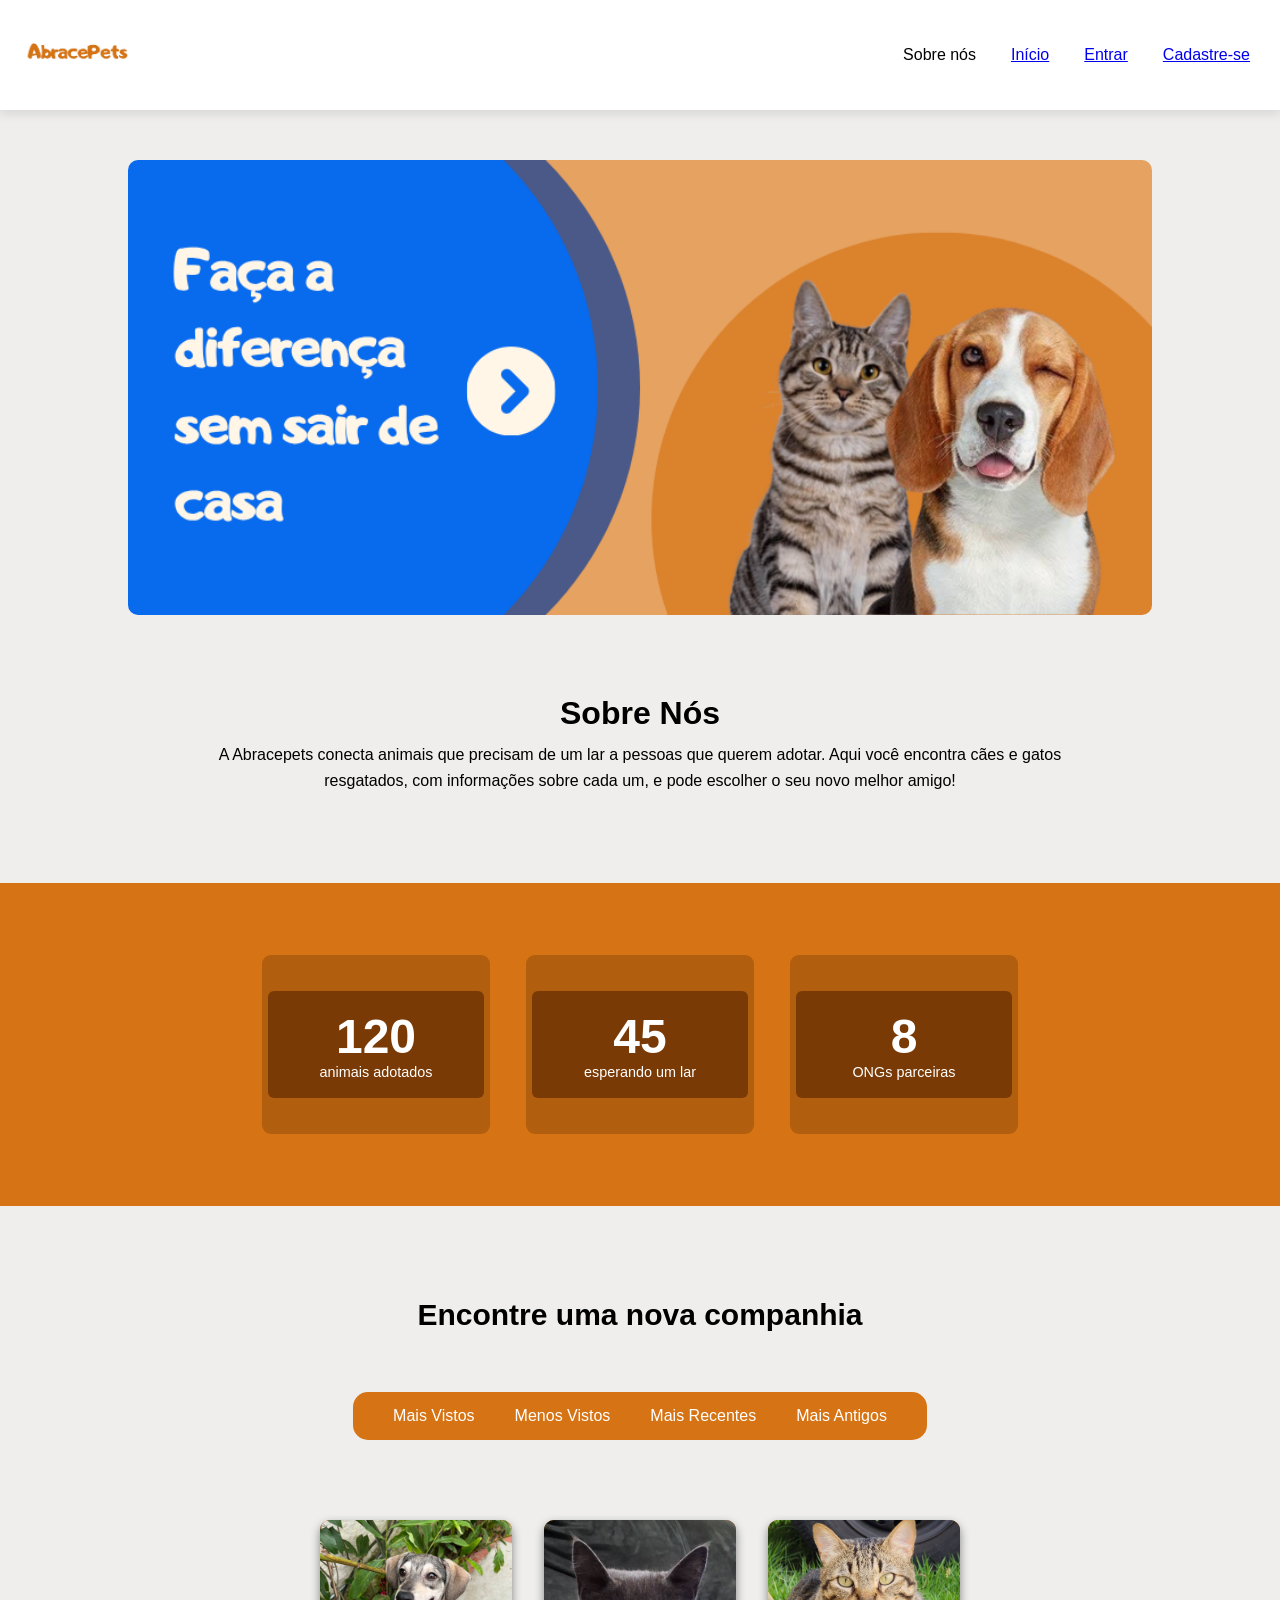
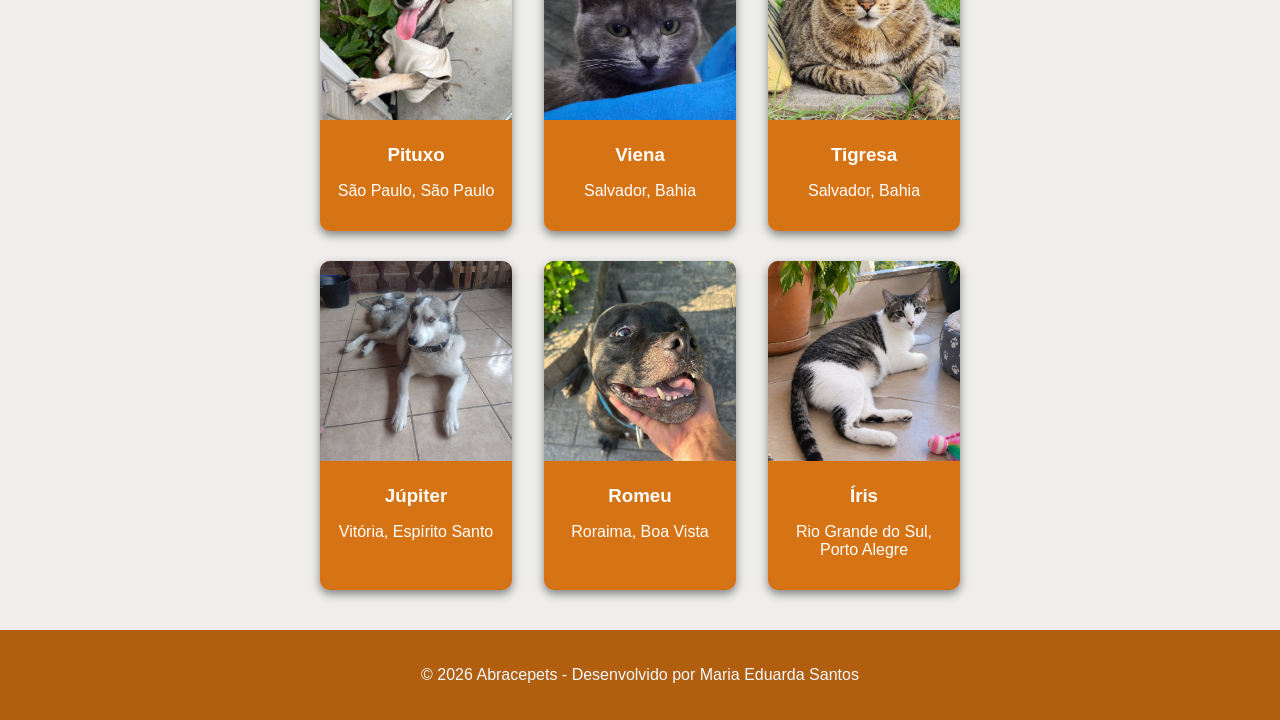
<file: index.html>
<!DOCTYPE html>
<html lang="pt-br">
<head>
    <meta charset="UTF-8">
    <meta name="viewport" content="width=device-width, initial-scale=1.0">
    <title>Abracepets</title>
    <link rel="stylesheet" href="style.css">
</head>
<body>  
<header>
   <div class="topo">
     <img class="img-logo" src="1logo.png">
        <nav class="navbar">
            <ul>
                <li><a>Sobre nós</a></li>
                <li><a href="index.html">Início</a></li>
                <li><a href="entrar.html">Entrar</a></li>
                <li><a href="cadastre-se.html">Cadastre-se</a></li>
            </ul>
        </nav>
   </div>
</header>

<main class="diferenca">
    <img class="img-diferenca" src="2diferenca.png">
    <div class="sobrenos">
        <h1>Sobre Nós</h1>

        <p> A Abracepets conecta animais que precisam de um lar a pessoas que
            querem adotar. Aqui você encontra cães e gatos resgatados, com
            informações sobre cada um, e pode escolher o seu novo melhor amigo!
        </p>
    </div>

    <div class="estatisticas">
        <div class="numeros">
        <div class="dado">
            <strong>120</strong>
            <span>animais adotados</span>
        </div>
    </div>
        <div class="numeros">
            <div class="dado">
            <strong>45</strong>
            <span>esperando um lar</span>
        </div>
        </div>
        <div class="numeros">
            <div class="dado">
            <strong>8</strong>
            <span>ONGs parceiras</span>
        </div>
      </div>
    </div>

    <h2 class="companhia">Encontre uma nova companhia</h2>

    <div class="filtros">
        <span>Mais Vistos</span>
        <span>Menos Vistos</span>
        <span>Mais Recentes</span>
        <span>Mais Antigos</span>
    </div>

    <div class="animais">
        <div class="cards">
            <img src="3pituxo.jpeg">
            <div class="info">
                <h3>Pituxo</h3>
                <p>São Paulo, São Paulo</p>
            </div>
        </div> 

        <div class="cards">
            <img src="4viena.jpg">
            <div class="info">
                <h3>Viena</h3>
                <p>Salvador, Bahia</p>
        </div>
    </div>

        <div class="cards">
            <img src="5tigresa.jpg">
            <div class="info">
                <h3>Tigresa</h3>
                <p>Salvador, Bahia</p>
        </div>
    </div>

        <div class="cards">
            <img src="6jupiter.jpg">
            <div class="info">
                <h3>Júpiter</h3>
                <p>Vitória, Espírito Santo</p>
            </div>
    </div>
    
        <div class="cards">
            <img src="7romeu.jpeg">
            <div class="info">
                <h3>Romeu</h3>
                <p>Roraima, Boa Vista</p>
            </div>
    </div>

    
        <div class="cards">
            <img src="8iris.png">
            <div class="info">
                <h3>Íris</h3>
                <p>Rio Grande do Sul, Porto Alegre</p>
            </div> 
    </div>
    </div>

</main>

<footer class="footer">
    <p>© 2026 Abracepets - Desenvolvido por Maria Eduarda Santos</p>
</footer>
</body>
</html>
</file>
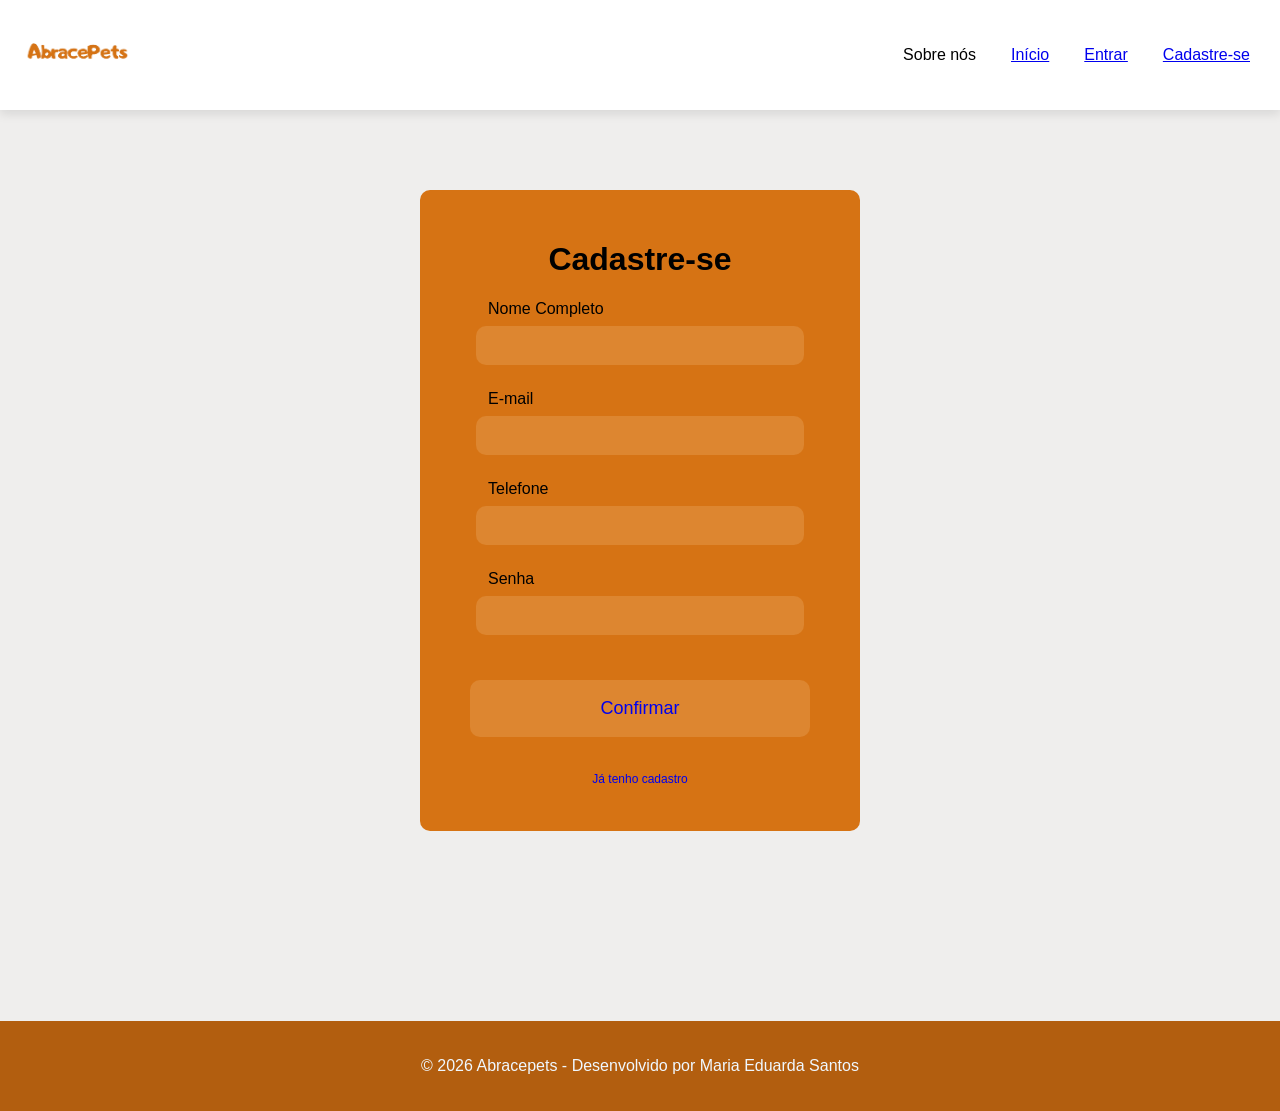
<file: cadastre-se.html>
<!DOCTYPE html>
<html lang="en">
<head>
    <meta charset="UTF-8">
    <meta name="viewport" content="width=device-width, initial-scale=1.0">
    <title>Cadastre-se-abracepets</title>
    <link rel="stylesheet" href="style.css">
</head>
<body>
   <header>
   <div class="topo">
     <img class="img-logo" src="1logo.png">
        <nav class="navbar">
            <ul>
                <li><a>Sobre nós</a></li>
                <li><a href="index.html">Início</a></li>
                <li><a href="entrar.html">Entrar</a></li>
                <li><a href="cadastre-se.html">Cadastre-se</a></li>
            </ul>
        </nav>
   </div>
   </header>

        <main class="cadastro">
            <h1>Cadastre-se</h1>
            <div class="campos">
                <label>Nome Completo</label>
                <input type="text">

                <label>E-mail</label>
                <input type="text">

                <label>Telefone</label>
                <input type="text">

                <label>Senha</label>
                <input type="password">

                <a class="botao" href="index.html">Confirmar</a>
                <a href="entrar.html"> Já tenho cadastro</a>
            </div>
        </main>
        <footer class="footer">
    <p>© 2026 Abracepets - Desenvolvido por Maria Eduarda Santos</p>
</footer>
</body>
</html>
</file>
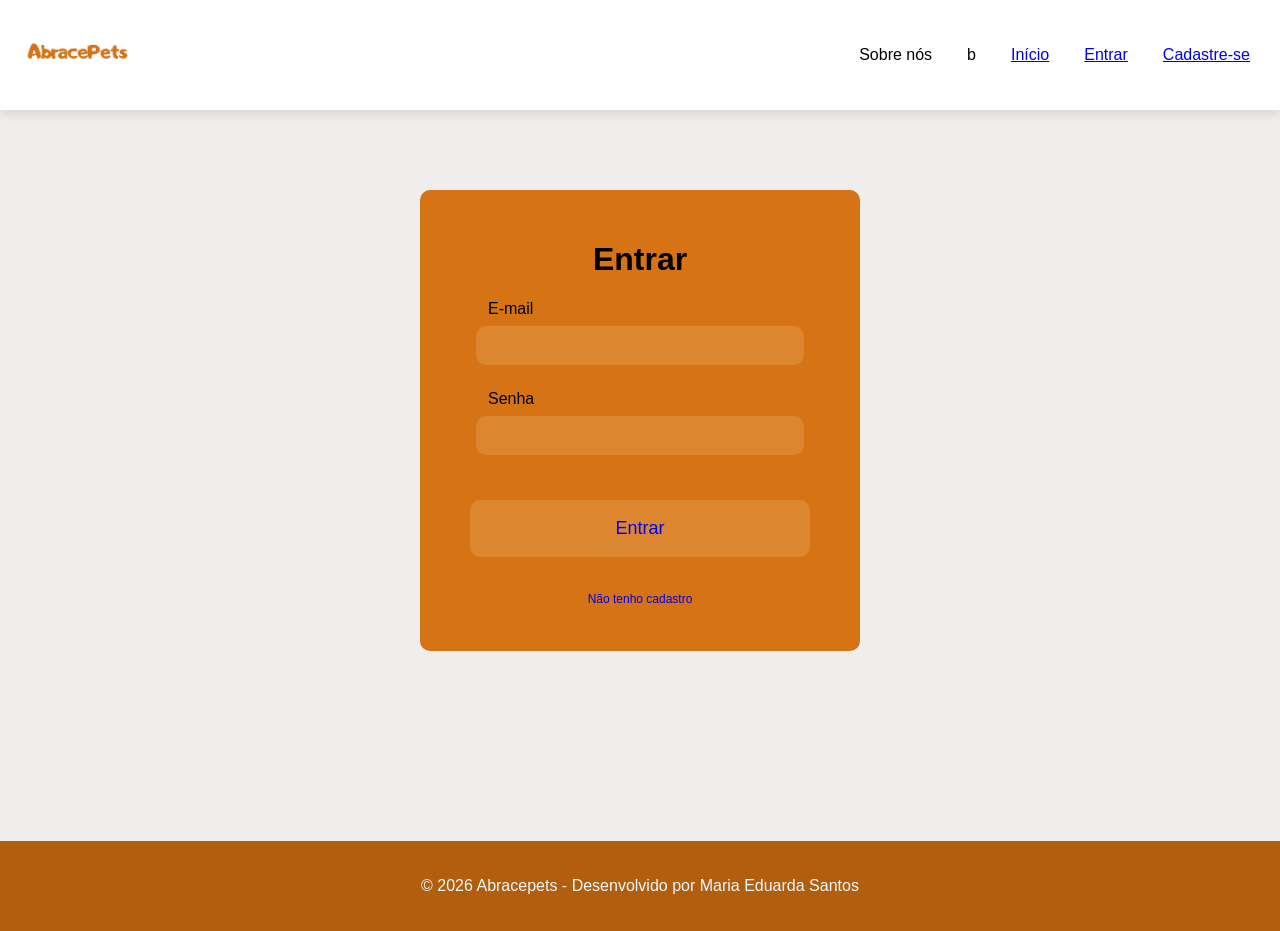
<file: entrar.html>
<!DOCTYPE html>
<html lang="en">
<head>
    <meta charset="UTF-8">
    <meta name="viewport" content="width=device-width, initial-scale=1.0">
    <title>entrar-abracepets</title>
    <link rel="stylesheet" href="style.css">
</head>
<body>
    <header>
   <div class="topo">
     <img class="img-logo" src="1logo.png">
        <nav class="navbar">
            <ul>
                <li><a>Sobre nós</a></li>b 
                <li><a href="index.html">Início</a></li>
                <li><a href="entrar.html">Entrar</a></li>
                <li><a href="cadastre-se.html">Cadastre-se</a></li>
            </ul>
        </nav>
   </div>
</header>

<main class="cadastro">
            <div class="campos">
                <h1>Entrar</h1>
                <label>E-mail</label>
                <input type="text">

                <label>Senha</label>
                <input type="password">

                <a class="botao" href="index.html">Entrar</a>
                <a href="cadastre-se.html">Não tenho cadastro</a>
            </div>
        </main>

        <footer class="footer">
    <p>© 2026 Abracepets - Desenvolvido por Maria Eduarda Santos</p>
</footer>
</body>
</html>
</file>
<file: style.css>
body
{
 background-color:#efeeed ;
 margin: 0;
 font-family: 'Poppins', sans-serif;
}

header{
  position: fixed;
  top: 0;
  left: 0;
  width: 100%;
  background-color:#ffffff; 
  box-shadow: 0 4px 10px rgba(0, 0, 0, 0.1);

}

.topo{
display: flex;
  justify-content: space-between;
  align-items: center;
}

.img-logo{
    width: 12%;
}

.navbar ul{
display: flex;
 list-style: none;
 padding: 30px;
 gap: 35px;
 
}

.diferenca{
 display: flex;
 flex-direction: column;
 align-items: center;
 padding: 10px 0;
 margin-top: 120px;

}

.img-diferenca{
 width: 80%;
 max-width: 1100px;
 height: auto;
 border-radius: 10px;
 margin: 30px 0 20px 0;
}

.sobrenos{
 text-align: center;
 width: fit-content;
}

.sobrenos h1{
  margin: 60px 0 10px 0;
  
}

.sobrenos p{
  max-width: 900px;
  margin: auto;
  line-height: 1.6;
}

.estatisticas{
background-color: #d67314;
color: #ffffff;
width: 100%;
display: flex;
justify-content: center;
gap: 60px;
padding: 120px 0;
margin: 150px 0 20px 0;
zoom: 0.6;
}

.numeros{
  background-color:  #b25e0f;
  width: 340px;
  padding: 60px 20px;
  border-radius: 15px;
  display: flex;
  flex-direction: column;
  align-items: center;
}

.numeros strong{
  font-size: 80px;
}

.numeros span{
  font-size: 24px;
}

.dado{
  background-color: #7a3a05;
  width: 100%;
  padding: 30px 10px;
  border-radius: 10px;
  display: flex;
  flex-direction: column;
  align-items: center;
}

.companhia{
  text-align: center;
  font-size: 30px;
  margin: 80px 0 20px 0;
}

 .filtros{
   background-color: #d67314;
   font-size: 16px;
   color: #ffffff;
   display: flex;
   justify-content: center;
   gap: 40px;
   padding: 15px 40px;
   margin: 40px 0 50px 0;
  border-radius: 15px;
 }
  
.animais{
  display: flex;
  flex-direction: row;
  justify-content: space-between;
  flex-wrap: wrap;
  row-gap: 30px;
  width: 50%;
  margin: 30px  auto;
}

.cards{
  background-color: #d67314;
  width: 30%;
  border-radius: 10px;
  overflow: hidden;
  box-shadow: 0 4px 10px gray;
  transition: 0.3s;
}

.cards img{
  width: 100%;
  height: 200px;
  object-fit: cover;
}

.cards:hover{
  box-shadow: 0 8px 15px gray;
  transform: translateY(-8px);
}

.info{
  padding: 15px;
  text-align: center;
  color: #ffffff;
}

.info h3{
 margin: 5px;
 color: #ffffff; 
}

.footer{
  background-color: #b25e0f;
  color: aliceblue;
  text-align: center;
  padding: 20px;
  box-sizing: border-box;
  width: 100%;
  left: 0;
  bottom: 0;
}

.cadastro{
  width: 380px;
  margin:190px auto;
  padding: 30px;
 background-color: #d67314;
  border-radius: 10px;
}

.cadastro .campos{
  display: flex;
  flex-direction: column;
  align-items: center;
}

.cadastro input{
  background-color: #dd8630;
  border: none;
  border-radius: 10px;
  padding: 12px;
  margin-bottom: 25px;
  width: 80%;
 
}

.cadastro label{
  margin-bottom: 8px;
  width: 80%;
  
}

.cadastro .botao{
  background-color: #dd8630;
  border-radius: 10px;
  padding: 18px;
  margin: 20px;
  width: 80%;
  font-size: 18px;
  text-align: center;
}

.cadastro a{
  text-align: center;
  font-size: 12px;
  padding: 15px;
  text-decoration: none;
}

.cadastro h1{
  text-align: center;
}
</file>
